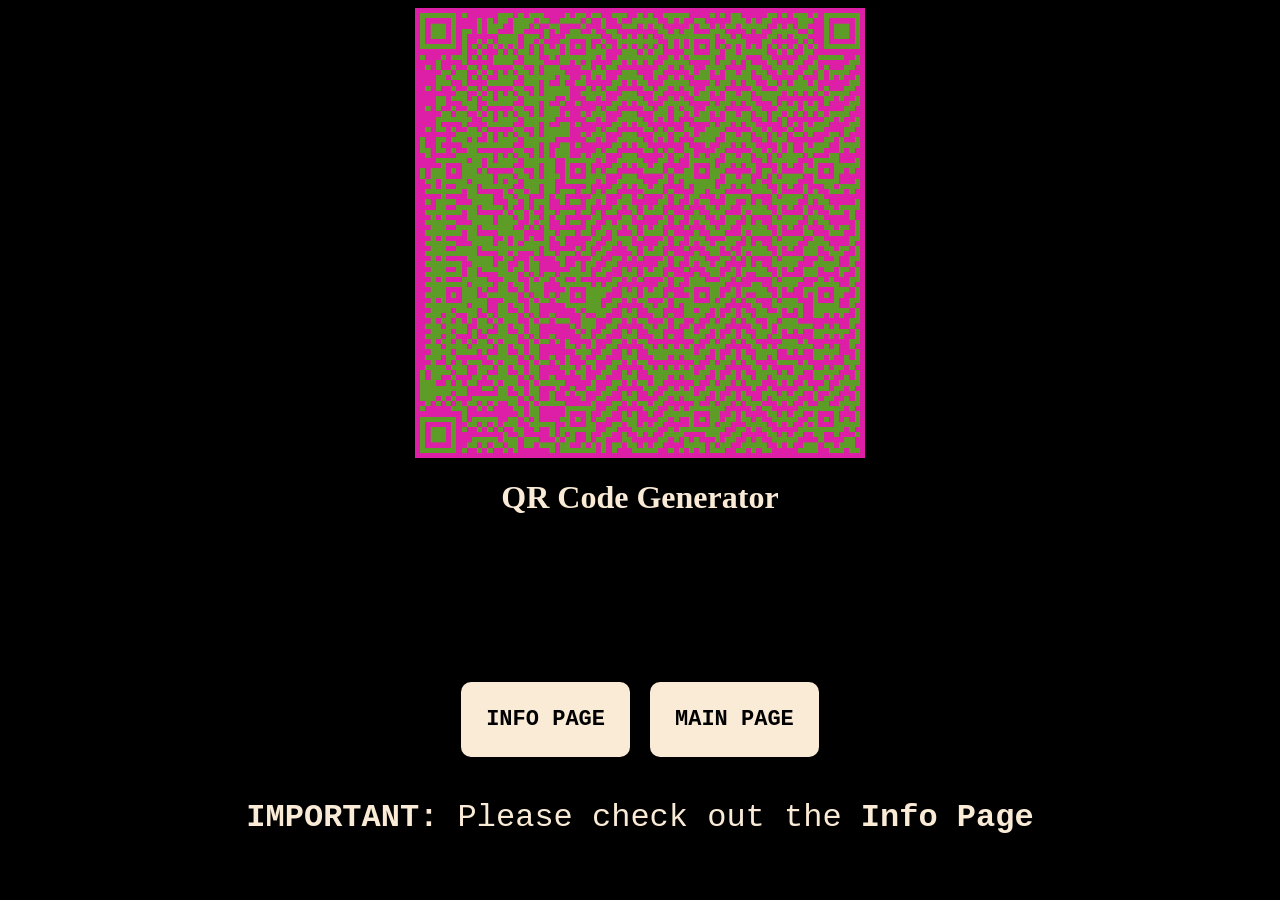
<file: index.html>
<!DOCTYPE html>
<html lang="en">
    <head>
        <meta charset="UTF-8">
        <title>QR Code Generator</title>
        <link href="https://fonts.cdnfonts.com/css/oldnewspapertypes" rel="stylesheet">
        <link rel="stylesheet" href="style.css">
    </head>
    <body>
        <div class="title-display container">
            <canvas class="code-canvas" id="changing-code"></canvas>
            <h1 id="title"></h1>
        </div>
        <div class="nav-holder container">
            <a href="./info.html">
                <button class="page button">INFO PAGE</button>
            </a>
            <a href="./main.html">
                <button class="page button">MAIN PAGE</button>
            </a>
        </div>

        <p id="check"><strong>IMPORTANT:</strong> Please check out the <strong>Info Page</strong></p>
    </body>
    <script type="module" src="script.js"></script>
</html>
</file>
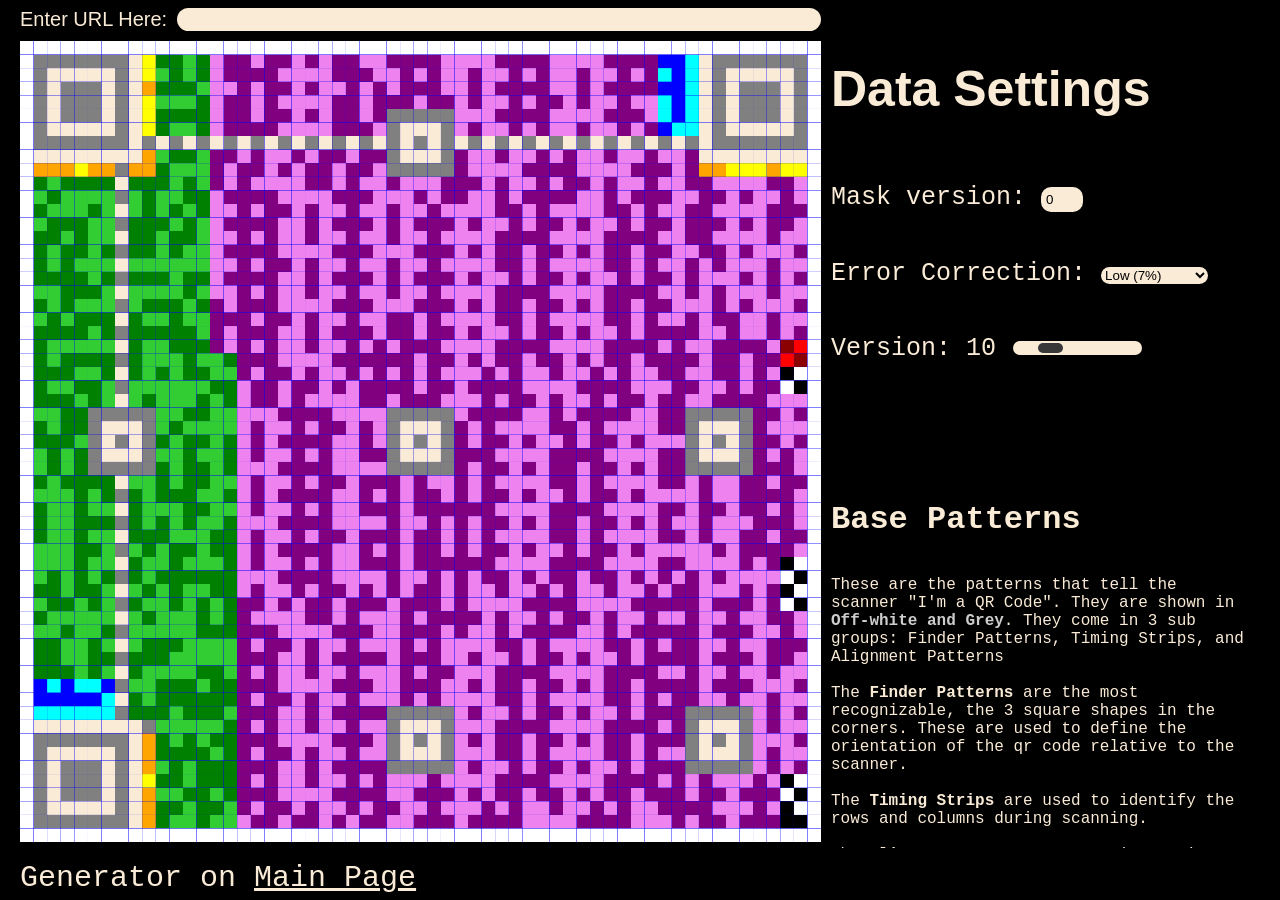
<file: info.html>
<!DOCTYPE html>
<html lang="en">
    <head>
        <meta charset="UTF-8">
        <title>QR Code Generator</title>
        <link href="https://fonts.cdnfonts.com/css/oldnewspapertypes" rel="stylesheet">
        <link rel="stylesheet" href="style.css">
    </head>
    <body>
        <div class="non-footer container">
            <div class="url-display container">
                <div class="url container">
                    <label class="input">Enter URL Here:</label>
                    <input class="input" id="url" type="text">
                </div>
                <div>
                    <canvas class="code-canvas"></canvas>
                </div>
            </div>
            <div class="settings container">
                <div class="custom-settings-holder container">
                    <div class="inner-settings container">
                        <h1>Data Settings</h1>
    
                        <div>
                            <label class="input">Mask version:</label>
                            <input class="input" id="mask" type="number" min="0" max="7" value="0">
                        </div>
    
                        <div>
                            <label class="input">Error Correction:</label>
                            <select class="input" id="error-correction">
                                <option value="L">Low (7%)</option>
                                <option value="M">Medium (15%)</option>
                                <option value="Q">Quartile (25%)</option>
                                <option value="H">High (30%)</option>
                            </select>
                        </div>
    
                        <div>
                            <label class="input" id="version-label">Version: 2</label>
                            <input class="input"id="version" type="range" min="1" max="40" value="2">
                        </div>
                    </div>
                    <div class="spacer" style="flex:1"></div>
                    <div class="explanations container">
                        <h1>Base Patterns</h1>
                        <p>
                            These are the patterns that tell the scanner "I'm a QR Code". They are shown in <strong style="color:rgb(205, 205, 205)">Off-white and Grey</strong>. They come in 3 sub groups: Finder Patterns, Timing Strips, and Alignment Patterns
                            <br>
                            <br>The <strong>Finder Patterns</strong> are the most recognizable, the 3 square shapes in the corners. These are used to define the orientation of the qr code relative to the scanner.
                            <br>
                            <br>The <strong>Timing Strips</strong> are used to identify the rows and columns during scanning.
                            <br>
                            <br>The <strong>Alignment Patterns</strong> appear in Versions 2 and above, and my understanding is they are used to correct for warping, if the paper curls or something. As such, there are more as the Version increases
                        </p>
                    </div>
                </div>
            </div>
        </div>
            
        <footer>
            Generator on <a href="./main.html">Main Page</a>
        </footer>
    </body>
    <script type="module" src="script.js"></script>
</html>
</file>
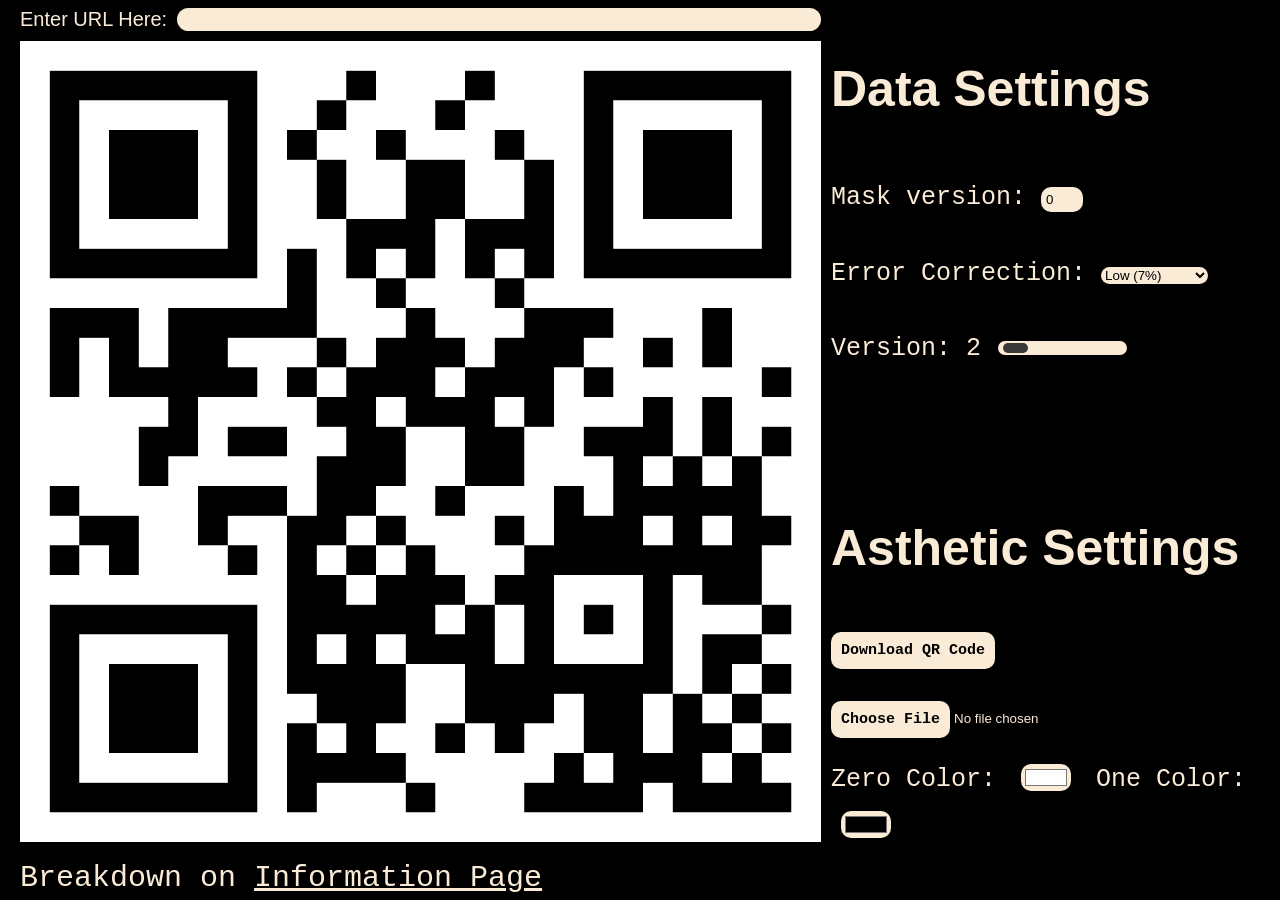
<file: main.html>
<!DOCTYPE html>
<html lang="en">
    <head>
        <meta charset="UTF-8">
        <title>QR Code Generator</title>
        <link href="https://fonts.cdnfonts.com/css/oldnewspapertypes" rel="stylesheet">
        <link rel="stylesheet" href="style.css">
    </head>
    <body>
        <div class="non-footer container">
            <div class="url-display container">
                <div class="url container">
                    <label class="input">Enter URL Here:</label>
                    <input class="input" id="url" type="text">
                </div>
                <div>
                    <a>
                        <canvas class="code-canvas"></canvas>
                    </a>
                </div>
            </div>
            <div class="settings container">
                <div class="spacer" style="flex:2"></div>
                <div class="custom-settings-holder container">
                    <div class="inner-settings container">
                        <h1>Data Settings</h1>
    
                        <div>
                            <label class="input">Mask version:</label>
                            <input class="input" id="mask" type="number" min="0" max="7" value="0">
                        </div>
    
                        <div>
                            <label class="input">Error Correction:</label>
                            <select class="input" id="error-correction">
                                <option value="L">Low (7%)</option>
                                <option value="M">Medium (15%)</option>
                                <option value="Q">Quartile (25%)</option>
                                <option value="H">High (30%)</option>
                            </select>
                        </div>
    
                        <div>
                            <label class="input" id="version-label">Version: 2</label>
                            <input class="input"id="version" type="range" min="1" max="40" value="2">
                        </div>
                    </div>

                    <div class="spacer" style="flex:1"></div>

                    <div class="inner-settings container">
                        <h1>Asthetic Settings</h1>    

                        <div>
                            <input class="input button" id="download" type="button" value="Download QR Code">
                        </div>

                        <div>
                            <input class="input" id="logo" type="file" accept="image/*">
                        </div>
                        
                        <div>
                            <label class="input">Zero Color:</label>
                            <input class="input" id="zeroBit" type="color" value="ffffff">
                            <label class="input">One Color:</label>
                            <input class="input" id="oneBit" type="color" value="#000000">
                        </div>
                    </div>
                </div>
                <div class="spacer" style="flex:2"></div>
            </div>
        </div>
        

        <footer>
            Breakdown on <a href="./info.html">Information Page</a>
        </footer>
    </body>
    <script type="module" src="script.js"></script>
</html>
</file>
<file: style.css>
body{
    background-color: black;
    color: antiquewhite;
    font-family: 'Courier New', Courier, monospace;
    margin-left: 20px;
    margin-right: 20px;
}
a {
    color: antiquewhite;
}
input[type='color']{
    margin: 10px;
    border: none;
    background-color: antiquewhite;
    border-radius: 10px;
}

.input{
    cursor: pointer;
}
.container {
  display: flex;
  align-items: stretch;
  position: relative;
}
.non-footer{
    flex-direction: row;
    height: calc(100vh - 50px);
    overflow: hidden;
}

.url-display{
    flex-direction: column;
    width: 89vh;
}

.settings{
    flex: 1;
    min-width: 0;
    overflow-y: auto;
}
.custom-settings-holder{
    flex-direction: column;
    justify-content: center;
    min-width: 0;
}
.inner-settings{
    margin: 10px;
    flex-direction: column;
    flex: 5;
    font-size: 25px;
    min-width: 0;
}
.inner-settings > *{
    flex: 1;
    align-content: center;
}
.inner-settings > h1{
    font-family: 'OldNewspaperTypes', sans-serif;
}

.explanations{
    flex-direction: column;
    flex: 5;
    margin: 10px;
    min-width: 0;
    overflow: hidden;
}
.explanations p {
    overflow-wrap: break-word;
    word-break: break-word;
    min-width: 0;
}

.url{
    margin-bottom: 10px;
}
.url input{
    flex: 1;
    background-color: antiquewhite;
    border: none;
    padding-left: 10px;
    padding-right: 10px;
    border-radius: 20px;
}
.url label{
    font-size: 20px;
    font-family: 'OldNewspaperTypes', sans-serif;
    margin-right: 10px;
}

.code-canvas {
    max-height: 89vh;
    aspect-ratio: 1;
    cursor: pointer;
}

#version {
  -webkit-appearance: none;
  appearance: none;
  background: transparent;
}
#version::-webkit-slider-runnable-track{
    background-color: antiquewhite;
    border-radius: 10px;
    padding: 2px;
}
#version::-webkit-slider-thumb {
  -webkit-appearance: none;
  appearance: none;
  background-color: rgb(56, 56, 56);
  height: 10px;
  aspect-ratio: 5/2;
  border-radius: 10px;
}
#version::-moz-range-track {
    background-color: aliceblue;
    border-radius: 10px;
    padding: 2px;
}
#version::-moz-range-progress {
   background-color: antiquewhite;
    border-radius: 10px;
    padding: 2px;
}
#version::-moz-range-thumb {
  -webkit-appearance: none;
  appearance: none;
  background-color: rgb(56, 56, 56);
  height: 10px;
  aspect-ratio: 5/2;
  border-radius: 10px;
}

#mask{
    background-color: antiquewhite;
    border: none;
    border-radius: 10px;
    padding: 5px;
}
#error-correction{
    background-color: antiquewhite;
    border: none;
    border-radius: 10px;
}
#download{
    padding: 10px;
    font-size: 15px;
}

#logo::file-selector-button {
    background-color: antiquewhite;
    border: none;
    border-radius: 10px;
    font-family: 'Courier New', Courier, monospace;
    font-weight: bold;
    cursor: pointer;
    transition: transform 0.3s;
    padding: 10px;
    font-size: 15px;
}
#logo::file-selector-button:active {
    transform: scale(0.9);
    background-color: aliceblue;
}

footer {
    flex: 1;
    font-size: 30px;
    background-color: black;
    position: fixed;
    left: 20px;
    bottom: 5px;
}

.nav-holder{
    margin-top: 10vh;
    flex-direction: row;
    justify-content: center;
}
.title-display{
    flex-direction: column;
    justify-content: center;
    text-align: center;
}

.button{
    background-color: antiquewhite;
    border: none;
    border-radius: 10px;
    font-family: 'Courier New', Courier, monospace;
    font-weight: bold;
    cursor: pointer;
    transition: transform 0.3s;
}
.page.button {
    padding: 25px;
    font-size: 22px;
    margin: 10px;
}
.button:active {
    transform: scale(0.9);
    background-color: aliceblue;
}

#title{
    font-family: 'OldNewspaperTypes', sans-serif;
    height: 9vh;
}
#check{
    font-size: xx-large;
    justify-content: center;
    text-align: center;
}
#changing-code {
    align-self: center;
    height: 50vh;
    aspect-ratio: 1;
}
</file>
